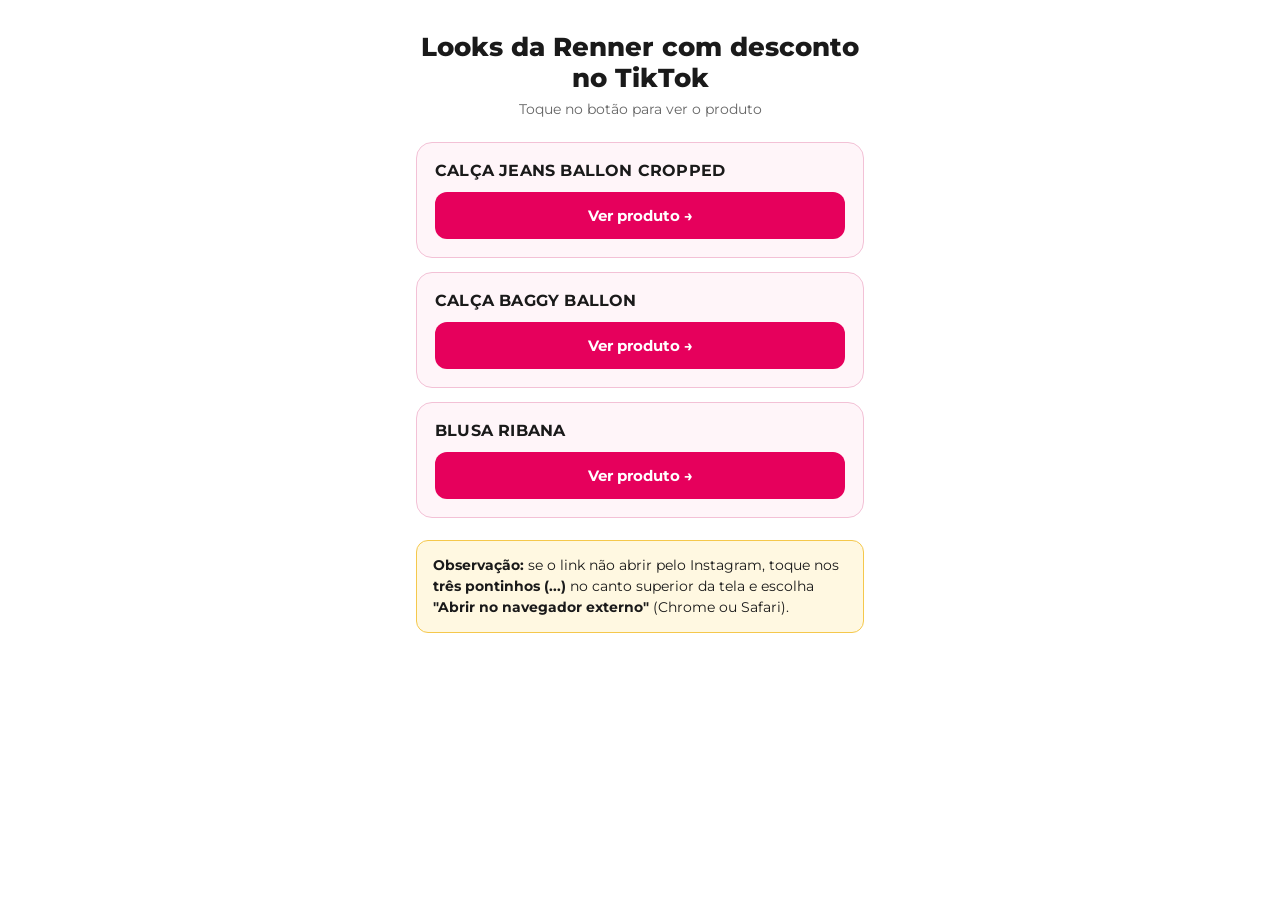
<file: looks/renner.html>
<!doctype html>
<html lang="pt-BR">
<head>
<meta charset="utf-8">
<meta name="viewport" content="width=device-width,initial-scale=1,viewport-fit=cover">
<title>Looks da Renner com desconto</title>
<meta name="description" content="Looks da Renner com desconto no TikTok">
<meta property="og:title" content="Looks da Renner com desconto no TikTok">
<meta property="og:description" content="Calça jeans ballon cropped, calça baggy ballon e blusa ribana com desconto.">
<link rel="preconnect" href="https://fonts.googleapis.com">
<link rel="stylesheet" href="https://fonts.googleapis.com/css2?family=Montserrat:wght@500;600;700;800&display=swap">
<style>
  :root{--rosa:#E6005C;--fundo:#FFF5F9;--borda:#F3C1D6;--texto:#1a1a1a;--suave:#666;--pg:#fff;--aviso:#FFF8E1;--aviso-borda:#F5C84C}
  @media (prefers-color-scheme:dark){:root{--fundo:#2a1520;--borda:#5a2a40;--texto:#f5f5f5;--suave:#bbb;--pg:#141014;--aviso:#2e2812;--aviso-borda:#8a7020}}
  *{box-sizing:border-box}
  body{margin:0;background:var(--pg);color:var(--texto);font-family:Montserrat,system-ui,sans-serif}
  main{max-width:480px;margin:0 auto;padding:32px 16px 40px}
  h1{font-size:26px;line-height:1.2;text-align:center;margin:0 0 6px;font-weight:800}
  .sub{text-align:center;color:var(--suave);font-size:14px;margin:0 0 24px}
  .card{background:var(--fundo);border:1px solid var(--borda);border-radius:16px;padding:18px;margin-bottom:14px}
  .card h2{font-size:16px;margin:0 0 12px;font-weight:700;letter-spacing:.2px}
  .btn{display:block;text-align:center;background:var(--rosa);color:#fff;text-decoration:none;font-weight:700;font-size:15px;padding:14px;border-radius:12px}
  .btn:active{opacity:.85}
  .aviso{background:var(--aviso);border:1px solid var(--aviso-borda);border-radius:12px;padding:14px 16px;font-size:14px;line-height:1.5;margin-top:22px}
</style>
</head>
<body>
<main>
  <h1>Looks da Renner com desconto no TikTok</h1>
  <p class="sub">Toque no botão para ver o produto</p>

  <section class="card"><h2>CALÇA JEANS BALLON CROPPED</h2><a class="btn" href="https://tidd.ly/4eNYqxE" target="_blank" rel="noopener">Ver produto →</a></section>
  <section class="card"><h2>CALÇA BAGGY BALLON</h2><a class="btn" href="https://tidd.ly/4tgKLEY" target="_blank" rel="noopener">Ver produto →</a></section>
  <section class="card"><h2>BLUSA RIBANA</h2><a class="btn" href="https://tidd.ly/4tdlFa5" target="_blank" rel="noopener">Ver produto →</a></section>

  <p class="aviso"><strong>Observação:</strong> se o link não abrir pelo Instagram, toque nos <strong>três pontinhos (...)</strong> no canto superior da tela e escolha <strong>"Abrir no navegador externo"</strong> (Chrome ou Safari).</p>
</main>
</body>
</html>
</file>
